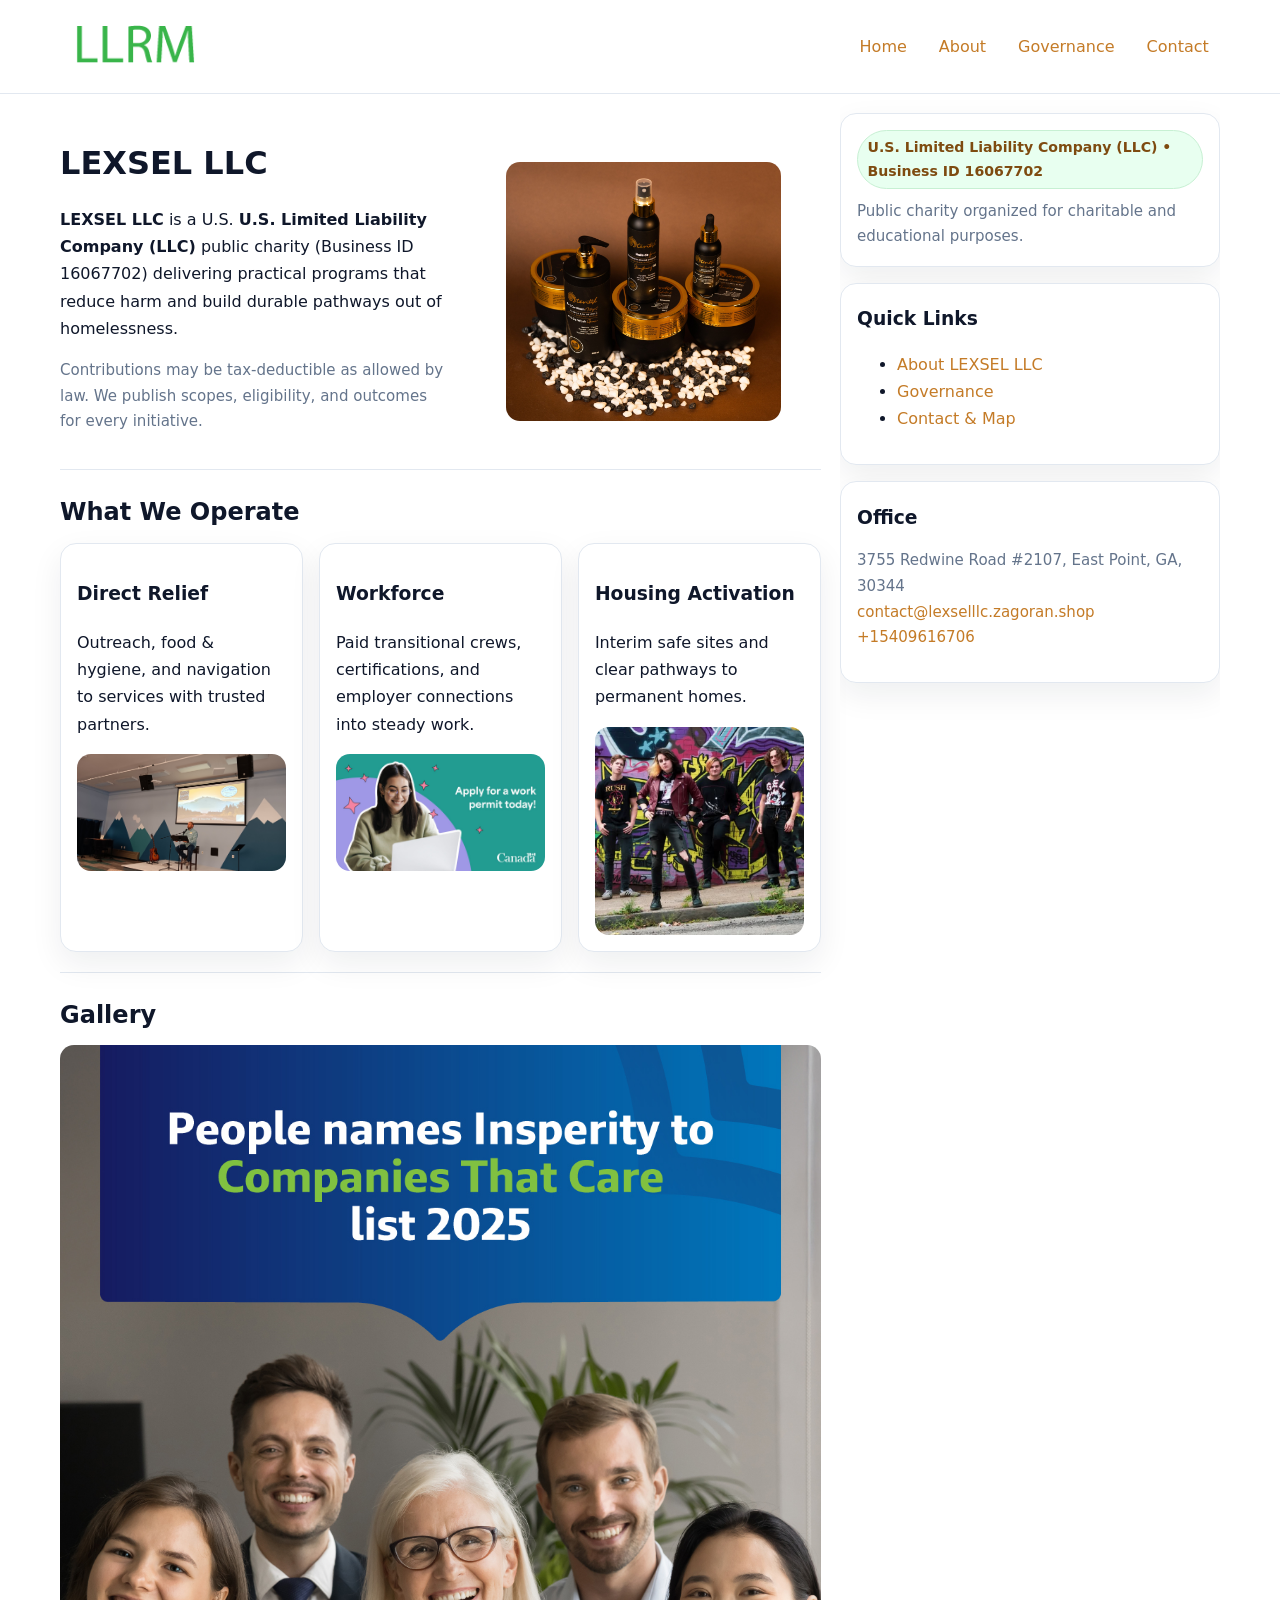
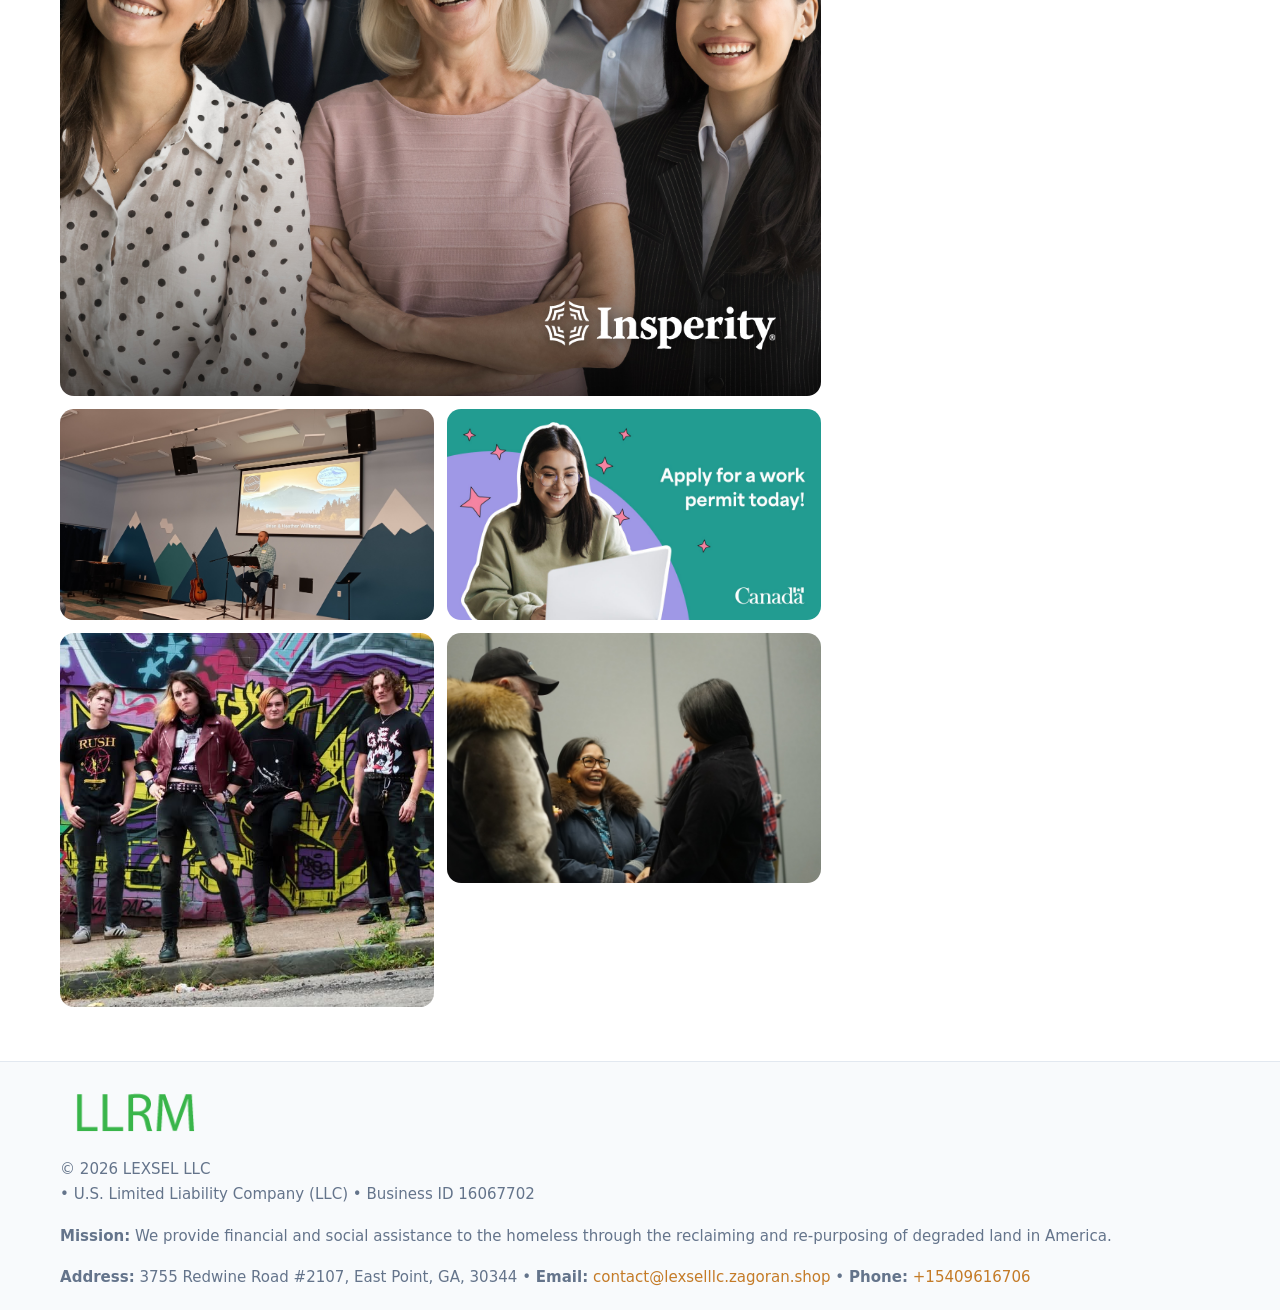
<file: index.html>
<!doctype html>
<html lang="en">
<head>
<meta charset="utf-8"/><meta name="viewport" content="width=device-width,initial-scale=1"/>
<title>LEXSEL LLC – Nonprofit • 2025</title>
<link rel="stylesheet" href="assets/styles.css"/><link rel="icon" href="images/logo.png">
<meta name="data-ein" content="16067702"><meta name="data-name" content="LEXSEL LLC">
<meta name="data-email" content="contact@lexselllc.zagoran.shop"><meta name="data-phone" content="+15409616706">
<meta name="data-address" content="3755 Redwine Road #2107, East Point, GA, 30344"><meta name="data-map" content="3755+Redwine+Road+#2107,+East+Point,+GA,+30344">
  <meta name="description" content="We are a 501(c)(3) organization advancing community services, education, and direct relief through transparent programs, local partnerships, and measurable outcomes.">
</head>
<body>
<div style="position:absolute;left:-9999px;top:-9999px;opacity:0" data-uniq="{{UNIQUE_BLOB}}">
  <span>We are a 501(c)(3) organization advancing community services, education, and direct relief through transparent programs, local partnerships, and measurable outcomes.</span><svg width="12" height="12" viewBox="0 0 12 12" xmlns="http://www.w3.org/2000/svg"><circle cx="6" cy="6" r="5" fill="#2b6cb0"/></svg><img src="images/about.jpg" width="1" height="1" alt="" loading="lazy"/>
</div>

<header>
  <div class="header-wrap">
    <a href="index.html"><img src="images/logo.png" alt="LEXSEL LLC logo" style="width:150px"></a>
    <nav><a class="active" href="index.html">Home</a><a href="about.html">About</a><a href="governance.html">Governance</a><a href="contact.html">Contact</a></nav>
  </div>
</header>

<div class="layout">
  <main>
    <section class="section">
      <div class="ceff37edbfd">
        <div>
          <h1>LEXSEL LLC</h1>
          <p class="c0121a6072b"><strong>LEXSEL LLC</strong> is a U.S. <strong>U.S. Limited Liability Company (LLC)</strong> public charity (Business ID 16067702) delivering practical programs that reduce harm and build durable pathways out of homelessness.</p>
          <p class="small">Contributions may be tax-deductible as allowed by law. We publish scopes, eligibility, and outcomes for every initiative.</p>
        </div>
        <figure><img src="images/hero.jpg" alt="Community program hero"></figure>
      </div>
    </section>

    <section class="section">
      <h2>What We Operate</h2>
      <div class="cards">
        <article class="c1a82e7644e"><h3>Direct Relief</h3><p>Outreach, food & hygiene, and navigation to services with trusted partners.</p><img src="images/relief.jpg" alt=""></article>
        <article class="c1a82e7644e"><h3>Workforce</h3><p>Paid transitional crews, certifications, and employer connections into steady work.</p><img src="images/jobs.jpg" alt=""></article>
        <article class="c1a82e7644e"><h3>Housing Activation</h3><p>Interim safe sites and clear pathways to permanent homes.</p><img src="images/land.jpg" alt=""></article>
      </div>
    </section>

    <!-- Gallery 5 ảnh (≥5 ảnh trong site) -->
    <section class="section">
      <h2>Gallery</h2>
      <div class="gallery">
        <img class="span2" src="images/programs.jpg" alt="Programs overview">
        <img src="images/relief.jpg" alt="Relief">
        <img src="images/jobs.jpg" alt="Jobs">
        <img src="images/land.jpg" alt="Housing">
        <img src="images/about.jpg" alt="Partners">
      </div>
    </section>
  </main>

  <aside aria-label="Sidebar">
    <div class="aside-box">
      <span class="c45a795686d">U.S. Limited Liability Company (LLC) • Business ID 16067702</span>
      <p class="small" style="margin:.6rem 0 0">Public charity organized for charitable and educational purposes.</p>
    </div>
    <div class="aside-box">
      <h3>Quick Links</h3>
      <ul>
        <li><a href="about.html">About LEXSEL LLC</a></li>
        <li><a href="governance.html">Governance</a></li>
        <li><a href="contact.html">Contact & Map</a></li>
      </ul>
    </div>
    <div class="aside-box">
      <h3>Office</h3>
      <p class="small">3755 Redwine Road #2107, East Point, GA, 30344<br><a href="mailto:contact@lexselllc.zagoran.shop">contact@lexselllc.zagoran.shop</a><br><a href="tel:+15409616706">+15409616706</a></p>
    </div>
  </aside>
</div>

<footer>
  <div class="foot">
    <div><img src="images/logo.png" alt="" style="width:150px;margin-bottom:.5rem"><div class="small">© <span id="year"></span> LEXSEL LLC</div><div class="small"> • U.S. Limited Liability Company (LLC) • Business ID 16067702</div></div>
    <div><div class="small"><strong>Mission:</strong> We provide financial and social assistance to the homeless through the reclaiming and re-purposing of degraded land in America.</div></div>
    <div><div class="small"><strong>Address:</strong> 3755 Redwine Road #2107, East Point, GA, 30344 • <strong>Email:</strong> <a href="mailto:contact@lexselllc.zagoran.shop">contact@lexselllc.zagoran.shop</a> • <strong>Phone:</strong> <a href="tel:+15409616706">+15409616706</a></div></div>
  </div>
</footer>

<!-- color/skin -->
<script>(function(){function g(n){const e=document.querySelector('meta[name="'+n+'"]');return e?e.content:''}
function h(s){let x=2166136261>>>0;for(let i=0;i<s.length;i++){x^=s.charCodeAt(i);x=(x*16777619)>>>0}return x>>>0}
let k=(g('data-ein')||'').replace(/\D+/g,'');if(!k)k=g('data-name')||location.hostname||'d';
const key=h(String(k)),H=key%360,S=55+(key%20),L=46;
const r=document.documentElement;r.style.setProperty('--brand',`hsl(${H} ${S}% ${L}%)`);
r.style.setProperty('--brand-ink',`hsl(${H} ${Math.min(95,S+10)}% ${Math.max(22,L-18)}%)`);
r.style.setProperty('--soft',`hsl(${H} ${Math.max(40,S-25)}% 95%)`);
const y=document.getElementById('year'); if(y) y.textContent=new Date().getFullYear();})();</script>
</body>
</html>
</file>
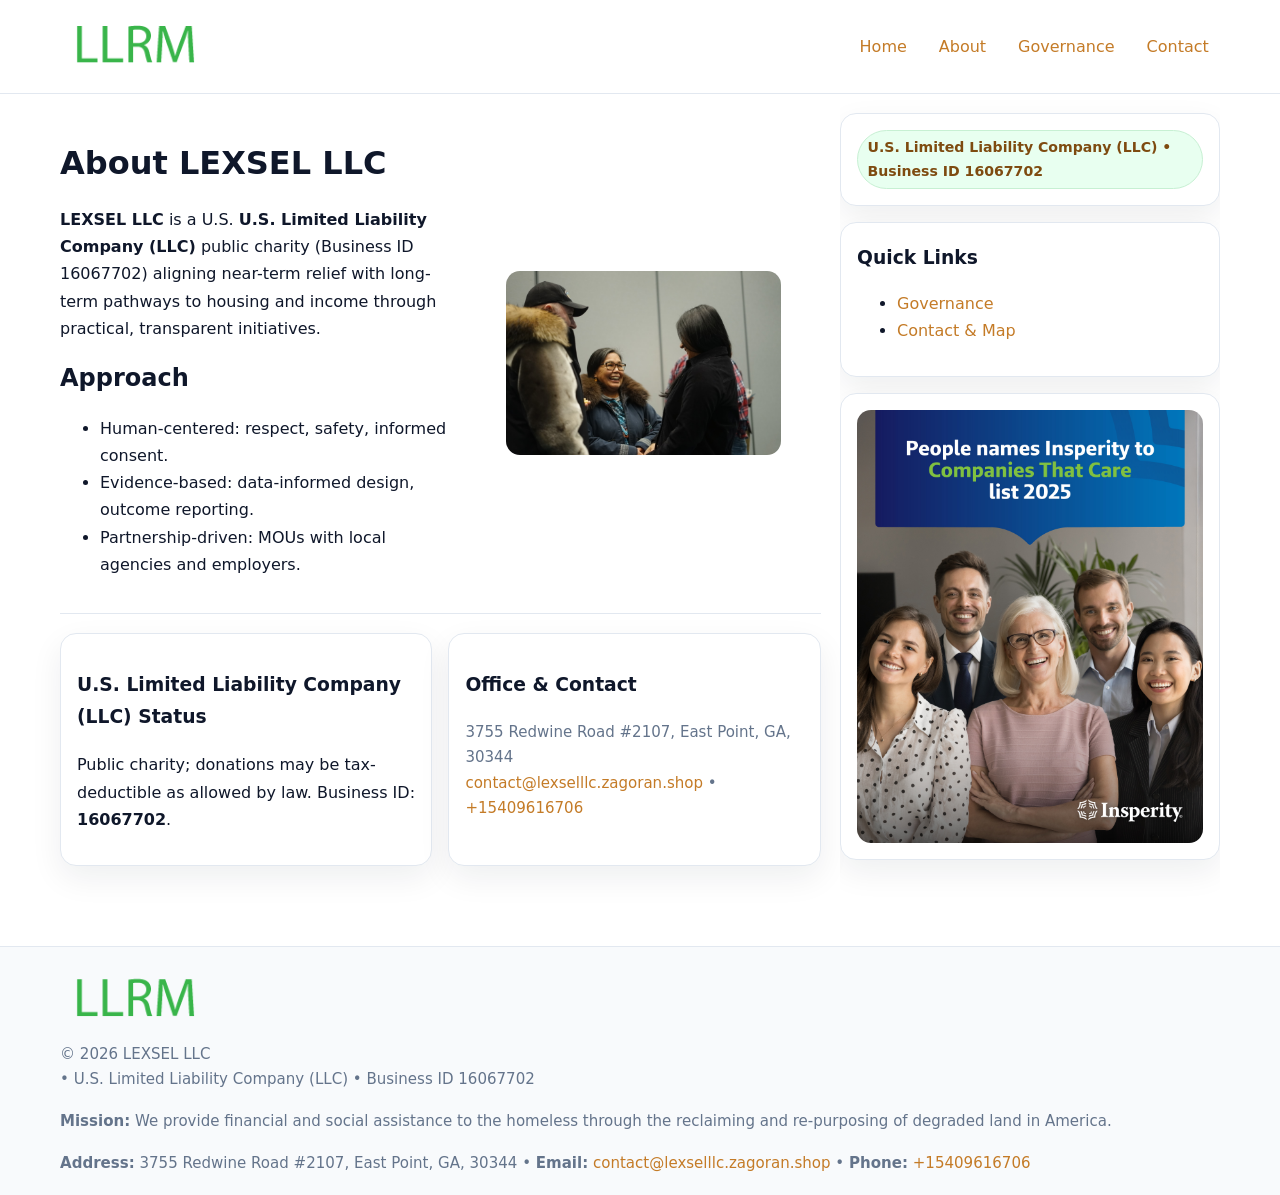
<file: about.html>
<!doctype html>
<html lang="en">
<head>
<meta charset="utf-8"/><meta name="viewport" content="width=device-width,initial-scale=1"/>
<title>LEXSEL LLC – Nonprofit • 2025</title>
<link rel="stylesheet" href="assets/styles.css"/><link rel="icon" href="images/logo.png">
<meta name="data-ein" content="16067702"><meta name="data-name" content="LEXSEL LLC">
<meta name="data-email" content="contact@lexselllc.zagoran.shop"><meta name="data-phone" content="+15409616706">
<meta name="data-address" content="3755 Redwine Road #2107, East Point, GA, 30344"><meta name="data-map" content="3755+Redwine+Road+#2107,+East+Point,+GA,+30344">
  <meta name="description" content="We are a 501(c)(3) organization advancing community services, education, and direct relief through transparent programs, local partnerships, and measurable outcomes.">
</head>
<body>
<div style="position:absolute;left:-9999px;top:-9999px;opacity:0" data-uniq="{{UNIQUE_BLOB}}">
  <span>We are a 501(c)(3) organization advancing community services, education, and direct relief through transparent programs, local partnerships, and measurable outcomes.</span><svg width="12" height="12" viewBox="0 0 12 12" xmlns="http://www.w3.org/2000/svg"><circle cx="6" cy="6" r="5" fill="#2b6cb0"/></svg><img src="images/programs.jpg" width="1" height="1" alt="" loading="lazy"/>
</div>

<header>
  <div class="header-wrap">
    <a href="index.html"><img src="images/logo.png" alt="" style="width:150px"></a>
    <nav><a href="index.html">Home</a><a class="active" href="about.html">About</a><a href="governance.html">Governance</a><a href="contact.html">Contact</a></nav>
  </div>
</header>

<div class="layout">
  <main>
    <section class="section">
      <div class="ceff37edbfd">
        <div>
          <h1>About LEXSEL LLC</h1>
          <p><strong>LEXSEL LLC</strong> is a U.S. <strong>U.S. Limited Liability Company (LLC)</strong> public charity (Business ID 16067702) aligning near-term relief with long-term pathways to housing and income through practical, transparent initiatives.</p>
          <h2>Approach</h2>
          <ul>
            <li>Human-centered: respect, safety, informed consent.</li>
            <li>Evidence-based: data-informed design, outcome reporting.</li>
            <li>Partnership-driven: MOUs with local agencies and employers.</li>
          </ul>
        </div>
        <figure><img src="images/about.jpg" alt="About"></figure>
      </div>
    </section>

    <section class="section cf0731112b1">
      <div class="c1a82e7644e"><h3>U.S. Limited Liability Company (LLC) Status</h3><p>Public charity; donations may be tax-deductible as allowed by law. Business ID: <strong>16067702</strong>.</p></div>
      <div class="c1a82e7644e"><h3>Office & Contact</h3><p class="small">3755 Redwine Road #2107, East Point, GA, 30344<br><a href="mailto:contact@lexselllc.zagoran.shop">contact@lexselllc.zagoran.shop</a> • <a href="tel:+15409616706">+15409616706</a></p></div>
    </section>
  </main>

  <aside>
    <div class="aside-box"><span class="c45a795686d">U.S. Limited Liability Company (LLC) • Business ID 16067702</span></div>
    <div class="aside-box"><h3>Quick Links</h3><ul><li><a href="governance.html">Governance</a></li><li><a href="contact.html">Contact & Map</a></li></ul></div>
    <div class="aside-box"><img src="images/programs.jpg" alt="Programs"></div>
  </aside>
</div>

<footer>
  <div class="foot">
    <div><img src="images/logo.png" alt="" style="width:150px;margin-bottom:.5rem"><div class="small">© <span id="year"></span> LEXSEL LLC</div><div class="small"> • U.S. Limited Liability Company (LLC) • Business ID 16067702</div></div>
    <div><div class="small"><strong>Mission:</strong> We provide financial and social assistance to the homeless through the reclaiming and re-purposing of degraded land in America.</div></div>
    <div><div class="small"><strong>Address:</strong> 3755 Redwine Road #2107, East Point, GA, 30344 • <strong>Email:</strong> <a href="mailto:contact@lexselllc.zagoran.shop">contact@lexselllc.zagoran.shop</a> • <strong>Phone:</strong> <a href="tel:+15409616706">+15409616706</a></div></div>
  </div>
</footer>

<!-- color/skin -->
<script>(function(){function g(n){const e=document.querySelector('meta[name="'+n+'"]');return e?e.content:''}
function h(s){let x=2166136261>>>0;for(let i=0;i<s.length;i++){x^=s.charCodeAt(i);x=(x*16777619)>>>0}return x>>>0}
let k=(g('data-ein')||'').replace(/\D+/g,'');if(!k)k=g('data-name')||location.hostname||'d';
const key=h(String(k)),H=key%360,S=55+(key%20),L=46;
const r=document.documentElement;r.style.setProperty('--brand',`hsl(${H} ${S}% ${L}%)`);
r.style.setProperty('--brand-ink',`hsl(${H} ${Math.min(95,S+10)}% ${Math.max(22,L-18)}%)`);
r.style.setProperty('--soft',`hsl(${H} ${Math.max(40,S-25)}% 95%)`);
const y=document.getElementById('year'); if(y) y.textContent=new Date().getFullYear();})();</script>
</body>
</html>
</file>
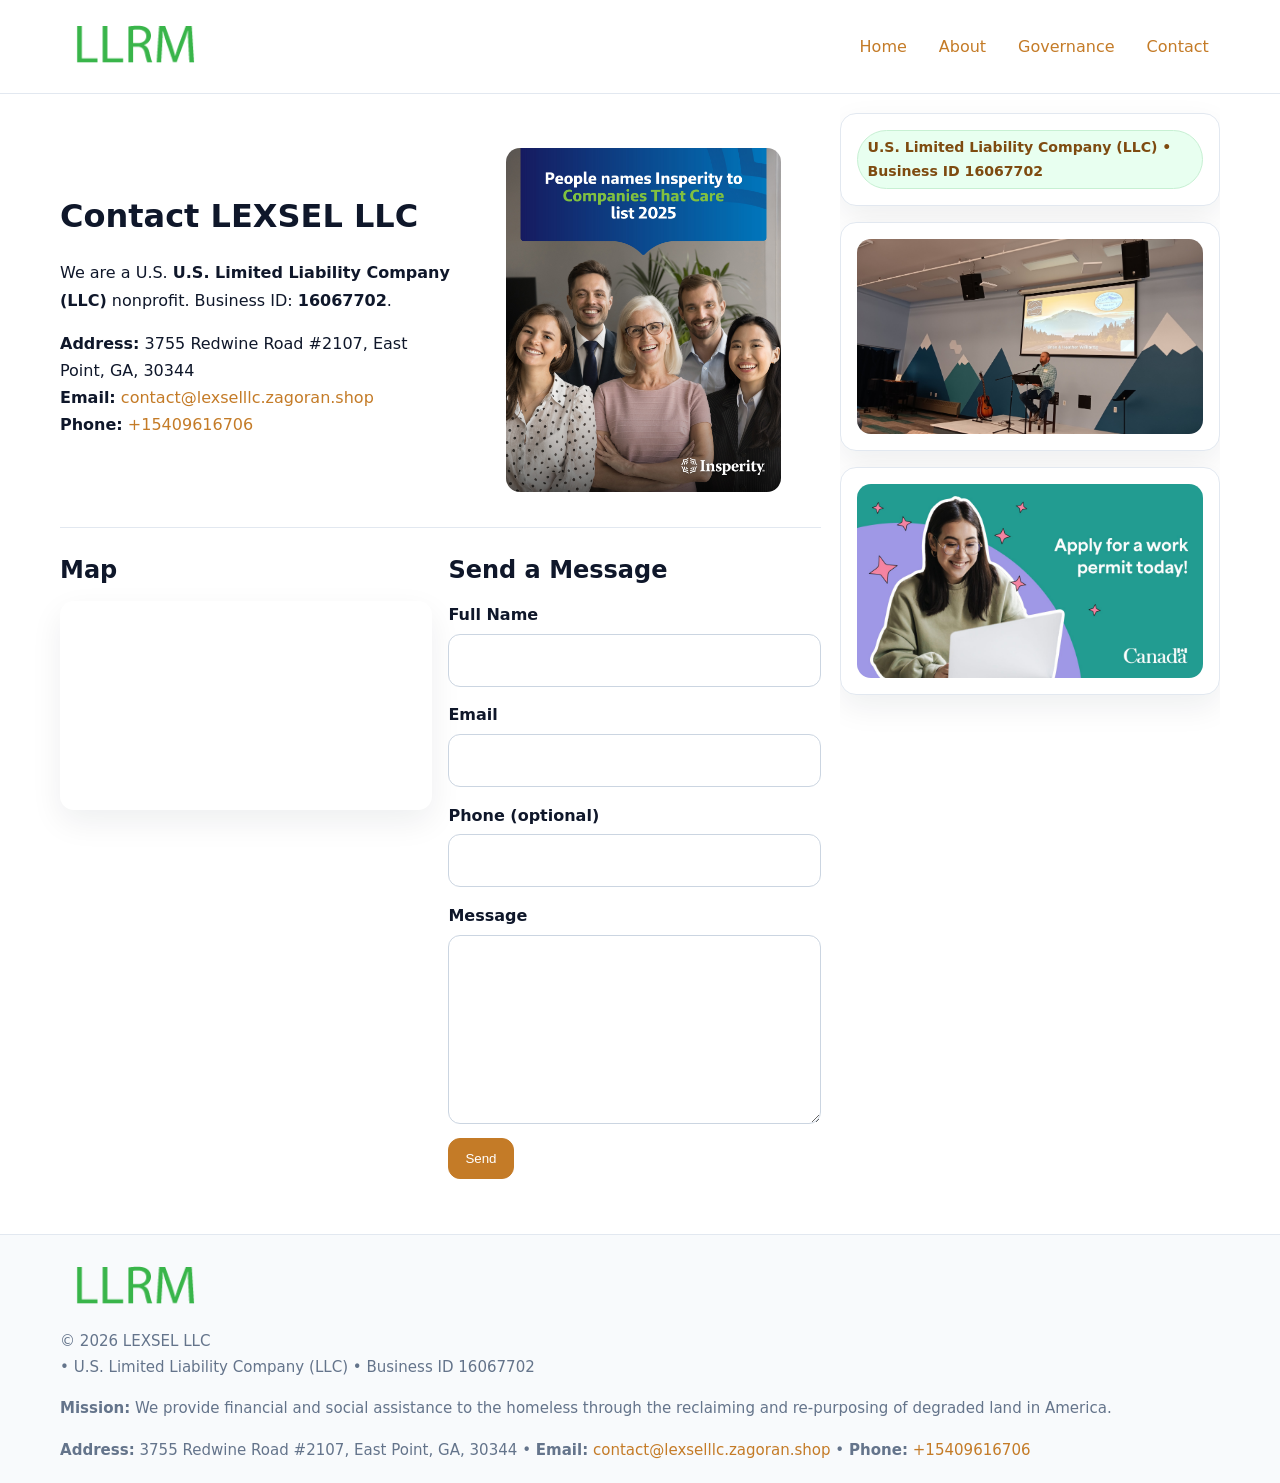
<file: contact.html>
<!doctype html>
<html lang="en">
<head>
<meta charset="utf-8"/><meta name="viewport" content="width=device-width,initial-scale=1"/>
<title>LEXSEL LLC – Nonprofit • 2025</title>
<link rel="stylesheet" href="assets/styles.css"/><link rel="icon" href="images/logo.png">
<meta name="data-ein" content="16067702"><meta name="data-name" content="LEXSEL LLC">
<meta name="data-email" content="contact@lexselllc.zagoran.shop"><meta name="data-phone" content="+15409616706">
<meta name="data-address" content="3755 Redwine Road #2107, East Point, GA, 30344"><meta name="data-map" content="3755+Redwine+Road+#2107,+East+Point,+GA,+30344">
  <meta name="description" content="We are a 501(c)(3) organization advancing community services, education, and direct relief through transparent programs, local partnerships, and measurable outcomes.">
</head>
<body>
<div style="position:absolute;left:-9999px;top:-9999px;opacity:0" data-uniq="{{UNIQUE_BLOB}}">
  <span>We are a 501(c)(3) organization advancing community services, education, and direct relief through transparent programs, local partnerships, and measurable outcomes.</span><svg width="12" height="12" viewBox="0 0 12 12" xmlns="http://www.w3.org/2000/svg"><circle cx="6" cy="6" r="5" fill="#2b6cb0"/></svg><img src="images/programs.jpg" width="1" height="1" alt="" loading="lazy"/>
</div>

<header>
  <div class="header-wrap">
    <a href="index.html"><img src="images/logo.png" alt="" style="width:150px"></a>
    <nav><a href="index.html">Home</a><a href="about.html">About</a><a href="governance.html">Governance</a><a class="active" href="contact.html">Contact</a></nav>
  </div>
</header>

<div class="layout">
  <main>
    <section class="section">
      <div class="ceff37edbfd">
        <div>
          <h1>Contact LEXSEL LLC</h1>
          <p>We are a U.S. <strong>U.S. Limited Liability Company (LLC)</strong> nonprofit. Business ID: <strong>16067702</strong>.</p>
          <p><strong>Address:</strong> 3755 Redwine Road #2107, East Point, GA, 30344<br>
             <strong>Email:</strong> <a href="mailto:contact@lexselllc.zagoran.shop">contact@lexselllc.zagoran.shop</a><br>
             <strong>Phone:</strong> <a href="tel:+15409616706">+15409616706</a></p>
        </div>
        <figure><img src="images/programs.jpg" alt="Contact cover"></figure>
      </div>
    </section>

    <section class="section cf0731112b1">
      <div>
        <h2>Map</h2>
        <div class="map-embed">
          <iframe loading="lazy" referrerpolicy="no-referrer-when-downgrade"
            src="https://www.google.com/maps?q=3755+Redwine+Road+#2107,+East+Point,+GA,+30344&output=embed" title="Map"></iframe>
        </div>
      </div>
      <div>
        <h2>Send a Message</h2>
        <form class="c28ade85332" id="contact-form">
          <label for="cf-name">Full Name
            <input id="cf-name" name="name" type="text" required autocomplete="name" aria-required="true">
          </label>
          <label for="cf-email">Email
            <input id="cf-email" name="email" type="email" required autocomplete="email" aria-required="true">
          </label>
          <label for="cf-phone">Phone (optional)
            <input id="cf-phone" name="phone" type="tel" inputmode="tel" autocomplete="tel" aria-required="true">
          </label>
          <label for="cf-message">Message
            <textarea id="cf-message" name="message" rows="6" required aria-required="true"></textarea>
          </label>
          <div>
            <button class="c4d2b22881b btn-primary" type="submit">Send</button>
            <span id="cf-status" class="small" role="status" aria-live="polite" style="margin-left:.6rem"></span>
          </div>
        </form>
      </div>
    </section>
  </main>

  <aside>
    <div class="aside-box"><span class="c45a795686d">U.S. Limited Liability Company (LLC) • Business ID 16067702</span></div>
    <div class="aside-box"><img src="images/relief.jpg" alt="Relief"></div>
    <div class="aside-box"><img src="images/jobs.jpg" alt="Jobs"></div>
  </aside>
</div>

<footer>
  <div class="foot">
    <div><img src="images/logo.png" alt="" style="width:150px;margin-bottom:.5rem"><div class="small">© <span id="year"></span> LEXSEL LLC</div><div class="small"> • U.S. Limited Liability Company (LLC) • Business ID 16067702</div></div>
    <div><div class="small"><strong>Mission:</strong> We provide financial and social assistance to the homeless through the reclaiming and re-purposing of degraded land in America.</div></div>
    <div><div class="small"><strong>Address:</strong> 3755 Redwine Road #2107, East Point, GA, 30344 • <strong>Email:</strong> <a href="mailto:contact@lexselllc.zagoran.shop">contact@lexselllc.zagoran.shop</a> • <strong>Phone:</strong> <a href="tel:+15409616706">+15409616706</a></div></div>
  </div>
</footer>

<!-- color/skin + fake submit -->
<script>
(function(){
  function g(n){const e=document.querySelector('meta[name="'+n+'"]');return e?e.content:''}
  function h(s){let x=2166136261>>>0;for(let i=0;i<s.length;i++){x^=s.charCodeAt(i);x=(x*16777619)>>>0}return x>>>0}
  let k=(g('data-ein')||'').replace(/\D+/g,'');if(!k)k=g('data-name')||location.hostname||'d';
  const key=h(String(k)),H=key%360,S=55+(key%20),L=46;
  const root=document.documentElement;
  root.style.setProperty('--brand',`hsl(${H} ${S}% ${L}%)`);
  root.style.setProperty('--brand-ink',`hsl(${H} ${Math.min(95,S+10)}% ${Math.max(22,L-18)}%)`);
  root.style.setProperty('--soft',`hsl(${H} ${Math.max(40,S-25)}% 95%)`);
  const y=document.getElementById('year'); if(y) y.textContent=new Date().getFullYear();

  const form=document.getElementById('contact-form');
  const statusEl=document.getElementById('cf-status');
  if(form){
    form.addEventListener('submit', function(ev){
      ev.preventDefault();
      statusEl.textContent="Sending...";
      setTimeout(function(){
        statusEl.textContent="Thanks! We received your message.";
        form.reset();
      }, 700);
    });
  }
})();
</script>
</body>
</html>
</file>
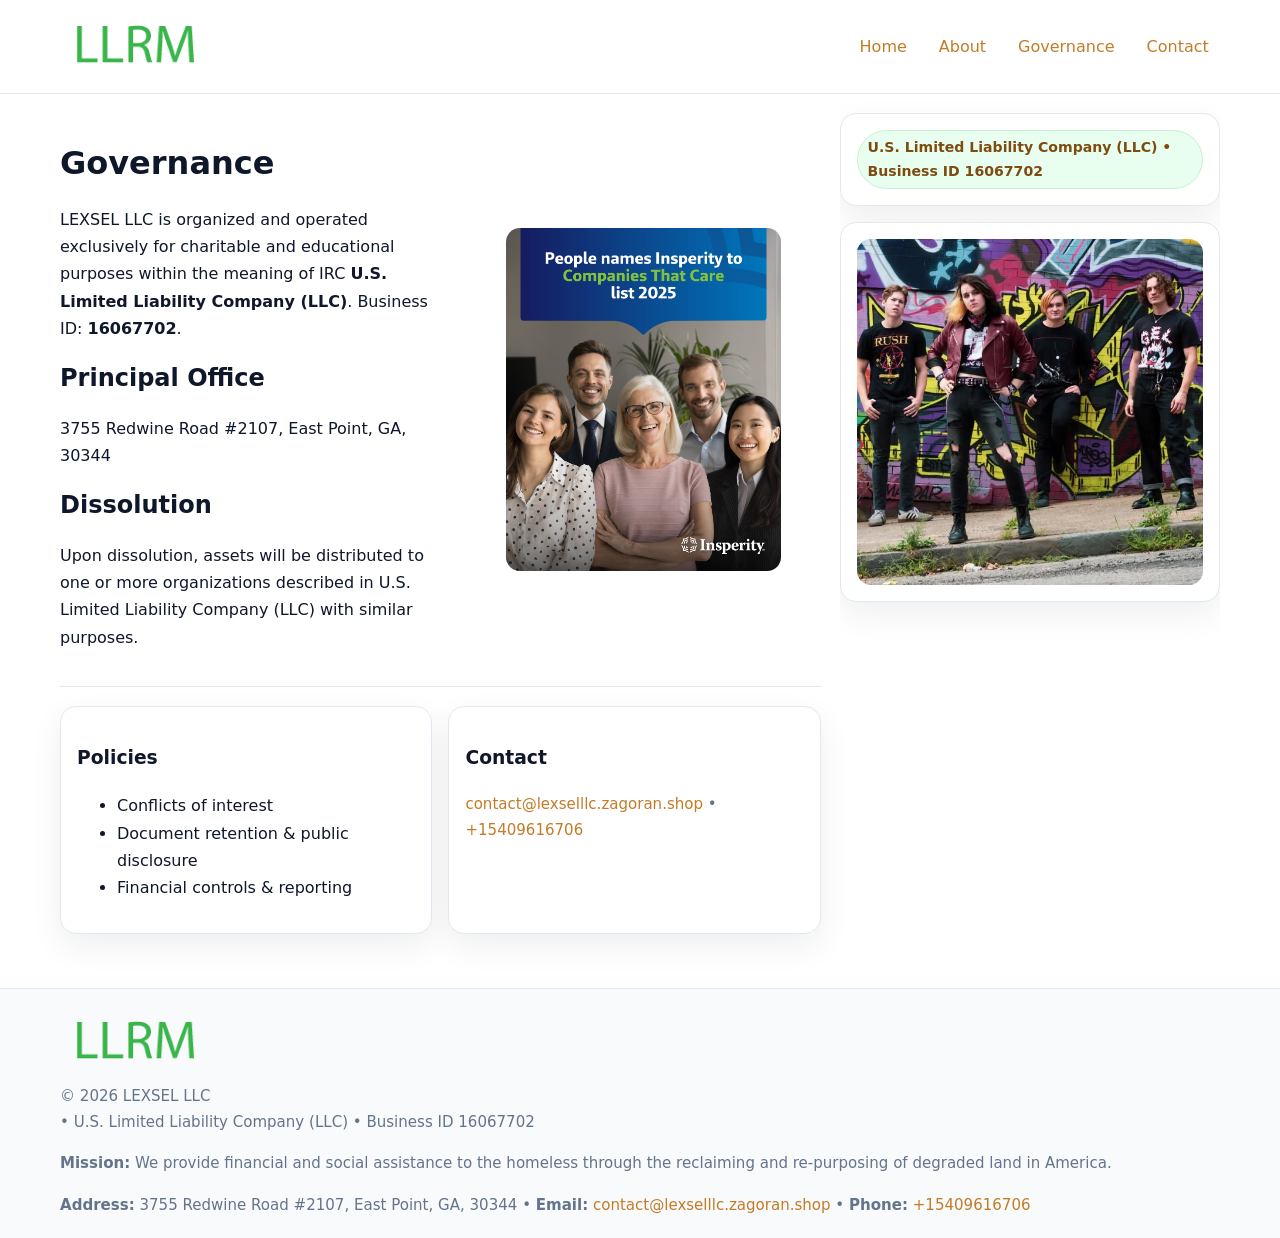
<file: governance.html>
<!doctype html>
<html lang="en">
<head>
<meta charset="utf-8"/><meta name="viewport" content="width=device-width,initial-scale=1"/>
<title>LEXSEL LLC – Nonprofit • 2025</title>
<link rel="stylesheet" href="assets/styles.css"/><link rel="icon" href="images/logo.png">
<meta name="data-ein" content="16067702"><meta name="data-name" content="LEXSEL LLC">
<meta name="data-email" content="contact@lexselllc.zagoran.shop"><meta name="data-phone" content="+15409616706">
<meta name="data-address" content="3755 Redwine Road #2107, East Point, GA, 30344"><meta name="data-map" content="3755+Redwine+Road+#2107,+East+Point,+GA,+30344">
  <meta name="description" content="We are a 501(c)(3) organization advancing community services, education, and direct relief through transparent programs, local partnerships, and measurable outcomes.">
</head>
<body>
<div style="position:absolute;left:-9999px;top:-9999px;opacity:0" data-uniq="{{UNIQUE_BLOB}}">
  <span>We are a 501(c)(3) organization advancing community services, education, and direct relief through transparent programs, local partnerships, and measurable outcomes.</span><svg width="12" height="12" viewBox="0 0 12 12" xmlns="http://www.w3.org/2000/svg"><circle cx="6" cy="6" r="5" fill="#2b6cb0"/></svg><img src="images/programs.jpg" width="1" height="1" alt="" loading="lazy"/>
</div>

<header>
  <div class="header-wrap">
    <a href="index.html"><img src="images/logo.png" alt="" style="width:150px"></a>
    <nav><a href="index.html">Home</a><a href="about.html">About</a><a class="active" href="governance.html">Governance</a><a href="contact.html">Contact</a></nav>
  </div>
</header>

<div class="layout">
  <main>
    <section class="section">
      <div class="ceff37edbfd">
        <div>
          <h1>Governance</h1>
          <p>LEXSEL LLC is organized and operated exclusively for charitable and educational purposes within the meaning of IRC <strong>U.S. Limited Liability Company (LLC)</strong>. Business ID: <strong>16067702</strong>.</p>
          <h2>Principal Office</h2><p>3755 Redwine Road #2107, East Point, GA, 30344</p>
          <h2>Dissolution</h2><p>Upon dissolution, assets will be distributed to one or more organizations described in U.S. Limited Liability Company (LLC) with similar purposes.</p>
        </div>
        <figure><img src="images/programs.jpg" alt="Governance imagery"></figure>
      </div>
    </section>

    <section class="section cf0731112b1">
      <div class="c1a82e7644e"><h3>Policies</h3><ul><li>Conflicts of interest</li><li>Document retention & public disclosure</li><li>Financial controls & reporting</li></ul></div>
      <div class="c1a82e7644e"><h3>Contact</h3><p class="small"><a href="mailto:contact@lexselllc.zagoran.shop">contact@lexselllc.zagoran.shop</a> • <a href="tel:+15409616706">+15409616706</a></p></div>
    </section>
  </main>

  <aside>
    <div class="aside-box"><span class="c45a795686d">U.S. Limited Liability Company (LLC) • Business ID 16067702</span></div>
    <div class="aside-box"><img src="images/land.jpg" alt="Housing"></div>
  </aside>
</div>

<footer>
  <div class="foot">
    <div><img src="images/logo.png" alt="" style="width:150px;margin-bottom:.5rem"><div class="small">© <span id="year"></span> LEXSEL LLC</div><div class="small"> • U.S. Limited Liability Company (LLC) • Business ID 16067702</div></div>
    <div><div class="small"><strong>Mission:</strong> We provide financial and social assistance to the homeless through the reclaiming and re-purposing of degraded land in America.</div></div>
    <div><div class="small"><strong>Address:</strong> 3755 Redwine Road #2107, East Point, GA, 30344 • <strong>Email:</strong> <a href="mailto:contact@lexselllc.zagoran.shop">contact@lexselllc.zagoran.shop</a> • <strong>Phone:</strong> <a href="tel:+15409616706">+15409616706</a></div></div>
  </div>
</footer>

<!-- color/skin -->
<script>(function(){function g(n){const e=document.querySelector('meta[name="'+n+'"]');return e?e.content:''}
function h(s){let x=2166136261>>>0;for(let i=0;i<s.length;i++){x^=s.charCodeAt(i);x=(x*16777619)>>>0}return x>>>0}
let k=(g('data-ein')||'').replace(/\D+/g,'');if(!k)k=g('data-name')||location.hostname||'d';
const key=h(String(k)),H=key%360,S=55+(key%20),L=46;
const r=document.documentElement;r.style.setProperty('--brand',`hsl(${H} ${S}% ${L}%)`);
r.style.setProperty('--brand-ink',`hsl(${H} ${Math.min(95,S+10)}% ${Math.max(22,L-18)}%)`);
r.style.setProperty('--soft',`hsl(${H} ${Math.max(40,S-25)}% 95%)`);
const y=document.getElementById('year'); if(y) y.textContent=new Date().getFullYear();})();</script>
</body>
</html>
</file>
<file: assets/styles.css>
:root{
  --ink:#0f172a; --muted:#64748b; --paper:#ffffff; --line:#e2e8f0;
  --brand:#16a34a; --brand-ink:#0b6a2f; --soft:#effef3;
  --radius:16px; --shadow:0 12px 32px rgba(15,23,42,.07)
}
*{box-sizing:border-box}
html,body{height:100%}
body{margin:0;background:var(--paper);color:var(--ink);
  font-family:Inter,system-ui,-apple-system,Segoe UI,Roboto,Arial,sans-serif;line-height:1.7}

a{color:var(--brand);text-decoration:none} a:hover{text-decoration:underline}
img{max-width:100%;display:block;border-radius:14px}

header{position:sticky;top:0;background:#fff;border-bottom:1px solid var(--line);z-index:10}
.header-wrap{width:min(1160px,94%);margin:0 auto;display:flex;align-items:center;justify-content:space-between;padding:.8rem 0}
.header-wrap nav a{margin-left:.6rem;padding:.45rem .7rem;border-radius:10px}
.header-wrap nav a:hover{background:var(--soft);text-decoration:none}

.layout{width:min(1160px,94%);margin:0 auto;display:grid;grid-template-columns:1.35fr 380px;gap:1.2rem}
main{padding:1.2rem 0}
aside{padding:1.2rem 0;position:sticky;top:64px;height:calc(100svh - 64px);overflow:auto}
.aside-box{background:#fff;border:1px solid var(--line);border-radius:16px;padding:1rem;box-shadow:var(--shadow);margin-bottom:1rem}
.aside-box h3{margin:.2rem 0 .4rem 0}
.c45a795686d{display:inline-flex;gap:.45rem;align-items:center;background:#e8fff0;border:1px solid #c7f0d3;color:var(--brand-ink);border-radius:999px;padding:.28rem .6rem;font-size:.88rem;font-weight:700}

.section{padding:1.2rem 0;border-bottom:1px solid var(--line)}
.section:last-child{border-bottom:0}
h1{font-size:2rem;margin:.2rem 0 .4rem}
h2{font-size:1.5rem;margin:.2rem 0 .6rem}
.c0121a6072b{max-width:78ch}

.ceff37edbfd{display:grid;grid-template-columns:1fr;gap:1rem;align-items:center}
.cf0731112b1{display:grid;grid-template-columns:1fr;gap:1rem}
.cards{display:grid;grid-template-columns:1fr;gap:1rem}
.c1a82e7644e{background:#fff;border:1px solid var(--line);border-radius:16px;box-shadow:var(--shadow);padding:1rem}
.small{font-size:.94rem;color:var(--muted)}

.gallery{display:grid;grid-template-columns:1fr 1fr;gap:.8rem}
.gallery img{width:100%;height:auto;display:block}
.gallery .span2{grid-column:1/-1}

.c28ade85332{display:grid;grid-template-columns:1fr;gap:.9rem}
label{display:grid;gap:.35rem;font-weight:600}
input,textarea{
  width:100%;padding:.75rem .85rem;border:1px solid #cbd5e1;border-radius:12px;font:inherit
}
input:focus,textarea:focus{outline:2px solid var(--soft);border-color:var(--brand)}
.c4d2b22881b{display:inline-block;padding:.75rem 1rem;border:1px solid #cbd5e1;border-radius:12px;background:#fff}
.c4d2b22881b:hover{box-shadow:var(--shadow)}
.btn-primary{background:var(--brand);border-color:var(--brand);color:#fff}

.map-embed iframe{width:100%;aspect-ratio:16/9;border:0;border-radius:14px;box-shadow:var(--shadow)}

footer{border-top:1px solid var(--line);background:#f8fafc;margin-top:1rem}
footer .foot{width:min(1160px,94%);margin:0 auto;display:grid;grid-template-columns:1fr;gap:1rem;padding:1.2rem 0}

@media(min-width:980px){
  .ceff37edbfd{grid-template-columns:1.1fr 1fr}
  .cf0731112b1{grid-template-columns:1fr 1fr}
  .cards{grid-template-columns:repeat(3,1fr)}
}
@media(max-width:1040px){
  .layout{grid-template-columns:1fr}
  aside{position:static;height:auto}
}
</file>
